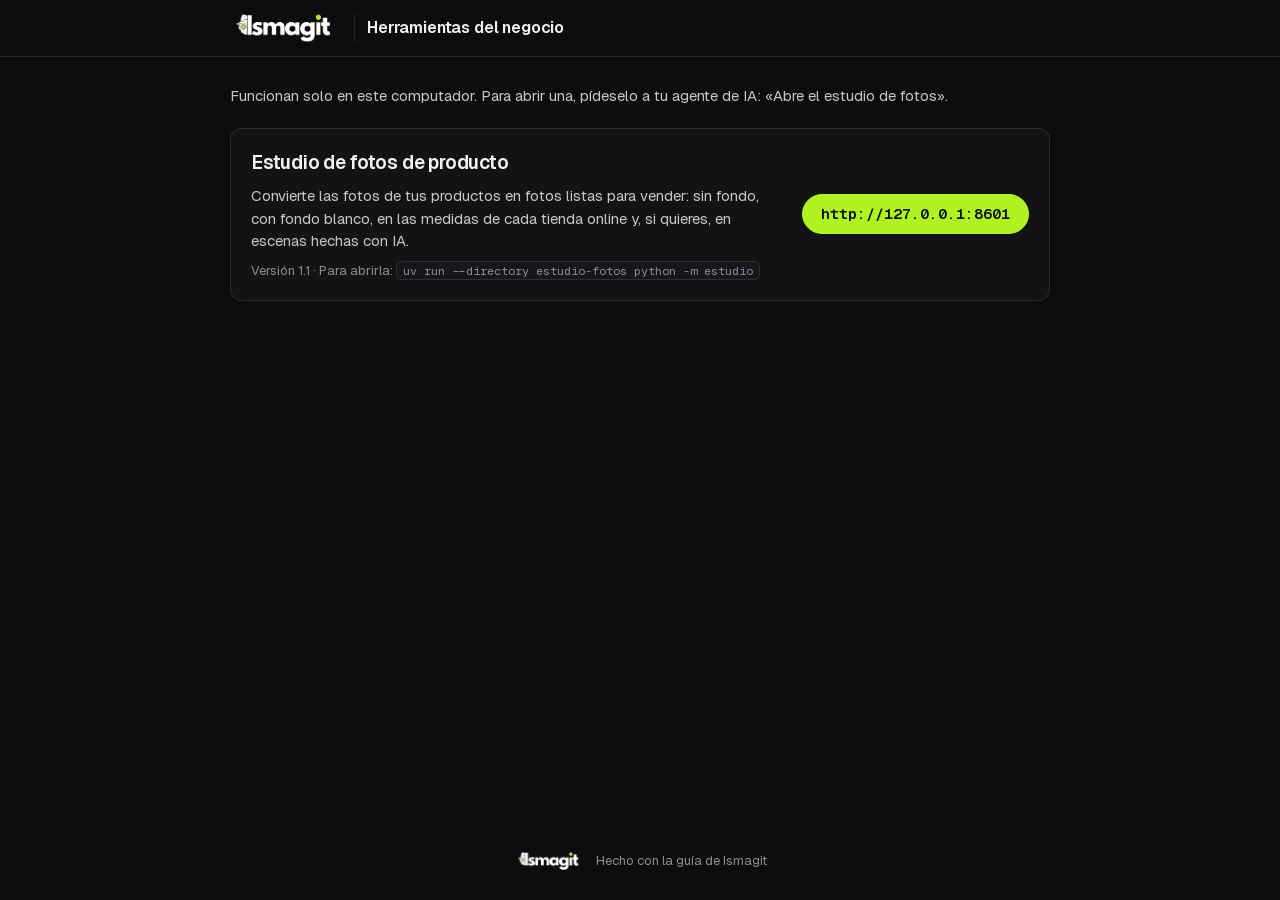
<file: inicio/index.html>
<!doctype html>
<html lang="es">
  <head>
    <meta charset="utf-8" />
    <meta name="viewport" content="width=device-width, initial-scale=1" />
    <title>Herramientas del negocio</title>
    <link rel="stylesheet" href="../estilo/estilo.css" />
    <link rel="stylesheet" href="inicio.css" />
  </head>
  <body>
    <header class="cabecera">
      <div class="cabecera-dentro">
        <div class="cabecera-marca">
          <img class="cabecera-logo" src="../marca/ismagit_logo.png" alt="Ismagit" height="28" />
          <h1>Herramientas del negocio</h1>
        </div>
      </div>
    </header>

    <main class="inicio">
      <p class="lectura">
        Funcionan solo en este computador. Para abrir una, pídeselo a tu agente de IA: «Abre el estudio de fotos».
      </p>

      <ul class="inicio-lista">
        <li class="tarjeta inicio-herramienta" id="estudio-fotos">
          <div>
            <h2>Estudio de fotos de producto</h2>
            <p class="lectura">
              Convierte las fotos de tus productos en fotos listas para vender: sin fondo, con fondo blanco, en las
              medidas de cada tienda online y, si quieres, en escenas hechas con IA.
            </p>
            <p class="ayuda">
              Versión 1.1 · Para abrirla:
              <code>uv run --directory estudio-fotos python -m estudio</code>
            </p>
          </div>
          <a class="boton boton-principal" href="http://127.0.0.1:8601">http://127.0.0.1:8601</a>
        </li>
      </ul>
    </main>

    <footer class="firma">
      <a href="https://marketingaios.com/?origen=herramienta-estudio-fotos" target="_blank" rel="noopener">
        <img src="../marca/ismagit_logo.png" alt="Ismagit" height="18" />
        <span>Hecho con la guía de Ismagit</span>
      </a>
    </footer>
  </body>
</html>
</file>
<file: estilo/estilo.css>
/* Estilo común de las herramientas de herramientas-ia: el diseño de Ismagit.
   Todas las herramientas llevan este mismo diseño y ninguna cambia sus colores.
   No carga nada de internet: las fuentes Geist están en estilo/fuentes/ (su licencia, en fuentes/OFL.txt). */

/* Fuentes locales: Geist para todo y Geist Mono para cifras, medidas y nombres de archivo.
   Son variables (peso del 100 al 900); cada familia tiene el alfabeto latino y el latino ampliado. */
@font-face {
  font-family: "Geist";
  font-style: normal;
  font-weight: 100 900;
  font-display: swap;
  src: url("fuentes/geist-latin-ext.woff2") format("woff2");
  unicode-range: U+0100-02BA, U+02BD-02C5, U+02C7-02CC, U+02CE-02D7, U+02DD-02FF, U+0304, U+0308, U+0329,
    U+1D00-1DBF, U+1E00-1E9F, U+1EF2-1EFF, U+2020, U+20A0-20AB, U+20AD-20C0, U+2113, U+2C60-2C7F, U+A720-A7FF;
}

@font-face {
  font-family: "Geist";
  font-style: normal;
  font-weight: 100 900;
  font-display: swap;
  src: url("fuentes/geist-latin.woff2") format("woff2");
  unicode-range: U+0000-00FF, U+0131, U+0152-0153, U+02BB-02BC, U+02C6, U+02DA, U+02DC, U+0304, U+0308, U+0329,
    U+2000-206F, U+20AC, U+2122, U+2191, U+2193, U+2212, U+2215, U+FEFF, U+FFFD;
}

@font-face {
  font-family: "Geist Mono";
  font-style: normal;
  font-weight: 100 900;
  font-display: swap;
  src: url("fuentes/geist-mono-latin-ext.woff2") format("woff2");
  unicode-range: U+0100-02BA, U+02BD-02C5, U+02C7-02CC, U+02CE-02D7, U+02DD-02FF, U+0304, U+0308, U+0329,
    U+1D00-1DBF, U+1E00-1E9F, U+1EF2-1EFF, U+2020, U+20A0-20AB, U+20AD-20C0, U+2113, U+2C60-2C7F, U+A720-A7FF;
}

@font-face {
  font-family: "Geist Mono";
  font-style: normal;
  font-weight: 100 900;
  font-display: swap;
  src: url("fuentes/geist-mono-latin.woff2") format("woff2");
  unicode-range: U+0000-00FF, U+0131, U+0152-0153, U+02BB-02BC, U+02C6, U+02DA, U+02DC, U+0304, U+0308, U+0329,
    U+2000-206F, U+20AC, U+2122, U+2191, U+2193, U+2212, U+2215, U+FEFF, U+FFFD;
}

:root {
  /* Los colores de Ismagit */
  --bg: #0B0C0D; /* fondo de la página */
  --card: #111315; /* tarjetas y zonas */
  --card2: #15171A; /* tarjetas dentro de tarjetas, campos */
  --texto: #F2F2F0; /* texto */
  --texto-lectura: #C5C7C5; /* párrafos largos */
  --gris: #8B8D8F; /* textos secundarios y notas */
  --linea: rgba(255,255,255,.10); /* bordes y separadores */
  --acento: #AFF320; /* botón principal, barra de avance, foco, lo activo */
  --acento-oscuro: #0A0B0C; /* texto sobre el acento */
  --error: #F07470; /* errores */
  --aviso: #D8A35D; /* avisos */

  /* Medidas y fuentes */
  --radio: 12px;
  --radio-chico: 8px;
  --radio-boton: 999px;
  --fuente: "Geist", system-ui, -apple-system, "Segoe UI", Roboto, "Helvetica Neue", Arial, sans-serif;
  --fuente-mono: "Geist Mono", ui-monospace, SFMono-Regular, Menlo, Consolas, "Liberation Mono", monospace;

  color-scheme: dark; /* los controles del navegador (listas, selector de color), también en oscuro */
}

*,
*::before,
*::after {
  box-sizing: border-box;
}

html {
  -webkit-text-size-adjust: 100%;
}

body {
  margin: 0;
  min-height: 100vh;
  display: flex;
  flex-direction: column;
  background: var(--bg);
  color: var(--texto);
  font-family: var(--fuente);
  font-size: 15px;
  line-height: 1.5;
  -webkit-font-smoothing: antialiased;
}

h1,
h2,
h3,
p {
  margin: 0;
}

h1,
h2,
h3 {
  font-weight: 600;
  letter-spacing: -0.01em;
}

a {
  color: inherit;
}

img {
  max-width: 100%;
}

[hidden] {
  display: none !important;
}

/* El foco del teclado se ve siempre */
:focus-visible {
  outline: 2px solid var(--acento);
  outline-offset: 2px;
}

/* Cifras, medidas y nombres de archivo */
code,
.mono {
  font-family: var(--fuente-mono);
  font-variant-numeric: tabular-nums;
}

code {
  font-size: 0.9em;
  padding: 1px 6px;
  border: 1px solid var(--linea);
  border-radius: 6px;
  background: var(--card2);
  overflow-wrap: anywhere;
}

/* Cabecera: el logo de Ismagit arriba a la izquierda y, al lado, el nombre de la herramienta */
.cabecera {
  border-bottom: 1px solid var(--linea);
}

.cabecera-dentro {
  width: 100%;
  max-width: 1120px;
  margin: 0 auto;
  padding: 14px 20px;
  display: flex;
  flex-wrap: wrap;
  align-items: center;
  justify-content: space-between;
  gap: 12px 24px;
}

.cabecera-marca {
  display: flex;
  align-items: center;
  gap: 12px;
  min-width: 0;
}

.cabecera-logo {
  display: block;
  flex: none;
  height: 28px;
  width: auto;
}

.cabecera h1 {
  padding-left: 12px;
  border-left: 1px solid var(--linea);
  font-size: 16px;
  line-height: 28px;
}

/* Tarjetas */
.tarjeta {
  background: var(--card);
  border: 1px solid var(--linea);
  border-radius: var(--radio);
  padding: 20px;
}

/* Botones: el secundario es transparente con borde; el principal va en el acento (uno solo por zona) */
.boton {
  display: inline-flex;
  align-items: center;
  justify-content: center;
  gap: 8px;
  min-height: 40px;
  padding: 8px 18px;
  border: 1px solid var(--linea);
  border-radius: var(--radio-boton);
  background: transparent;
  color: var(--texto);
  font: inherit;
  font-weight: 600;
  line-height: 1.2;
  text-align: center;
  text-decoration: none;
  cursor: pointer;
  transition: background 0.15s, border-color 0.15s, opacity 0.15s;
}

.boton:hover {
  background: var(--card2);
  border-color: var(--gris);
}

.boton:disabled {
  opacity: 0.45;
  cursor: not-allowed;
}

.boton-principal {
  background: var(--acento);
  border-color: var(--acento);
  color: var(--acento-oscuro);
}

.boton-principal:hover {
  background: var(--acento);
  border-color: var(--acento);
  opacity: 0.88;
}

.boton-principal:disabled:hover {
  opacity: 0.45;
}

.boton-enlace {
  min-height: 0;
  padding: 0;
  border: 0;
  border-radius: 4px;
  background: none;
  color: var(--gris);
  font-weight: 500;
  text-decoration: underline;
}

.boton-enlace:hover {
  background: none;
  color: var(--texto);
}

/* Campos */
.campo {
  display: flex;
  flex-direction: column;
  gap: 6px;
}

.campo > span,
.etiqueta {
  font-size: 13px;
  font-weight: 600;
  color: var(--texto);
}

input[type="text"],
input[type="password"],
input[type="number"],
select,
textarea {
  width: 100%;
  min-height: 40px;
  padding: 8px 12px;
  border: 1px solid var(--linea);
  border-radius: var(--radio-chico);
  background: var(--card2);
  color: var(--texto);
  font: inherit;
}

input::placeholder,
textarea::placeholder {
  color: var(--gris);
  opacity: 1;
}

.ayuda {
  font-size: 13px;
  color: var(--gris);
}

.lectura {
  color: var(--texto-lectura);
}

/* Notas de estado: avisos, errores y lo que salió bien */
.nota {
  padding: 10px 14px;
  border-radius: var(--radio-chico);
  border: 1px solid var(--linea);
  background: var(--card2);
  color: var(--texto-lectura);
  font-size: 14px;
}

.nota-bien {
  border-color: color-mix(in srgb, var(--acento) 45%, transparent);
  color: var(--acento);
}

.nota-aviso {
  border-color: color-mix(in srgb, var(--aviso) 45%, transparent);
  color: var(--aviso);
}

.nota-error {
  border-color: color-mix(in srgb, var(--error) 55%, transparent);
  color: var(--error);
}

/* Barra de avance */
.barra {
  height: 8px;
  border-radius: 999px;
  background: var(--card2);
  box-shadow: inset 0 0 0 1px var(--linea);
  overflow: hidden;
}

.barra > div {
  height: 100%;
  width: 0;
  border-radius: 999px;
  background: var(--acento);
  transition: width 0.3s ease;
}

/* La firma de Ismagit, en el pie de cada página (nunca en las fotos) */
.firma {
  margin-top: auto;
  padding: 32px 16px 24px;
  text-align: center;
}

.firma a {
  display: inline-flex;
  align-items: center;
  gap: 10px;
  padding: 4px 6px;
  border-radius: 6px;
  color: var(--gris);
  font-size: 13px;
  text-decoration: none;
}

.firma a:hover {
  color: var(--texto);
}

.firma img {
  height: 18px;
  width: auto;
  display: block;
}
</file>
<file: inicio/inicio.css>
/* Página de inicio: la lista de herramientas. El diseño es el de Ismagit (../estilo/estilo.css). */
.cabecera-dentro {
  max-width: 860px;
}

.inicio {
  width: 100%;
  max-width: 860px;
  margin: 0 auto;
  padding: 28px 20px 0;
  display: grid;
  gap: 20px;
}

.inicio-lista {
  list-style: none;
  margin: 0;
  padding: 0;
  display: grid;
  gap: 16px;
}

.inicio-herramienta {
  display: flex;
  align-items: center;
  justify-content: space-between;
  gap: 20px 24px;
  flex-wrap: wrap;
}

.inicio-herramienta > div {
  flex: 1 1 380px;
  min-width: 0;
  display: grid;
  gap: 8px;
}

.inicio-herramienta h2 {
  font-size: 19px;
}

/* La dirección de la herramienta: una cifra, en Geist Mono */
.inicio-herramienta .boton {
  font-family: var(--fuente-mono);
  font-variant-numeric: tabular-nums;
}
</file>
